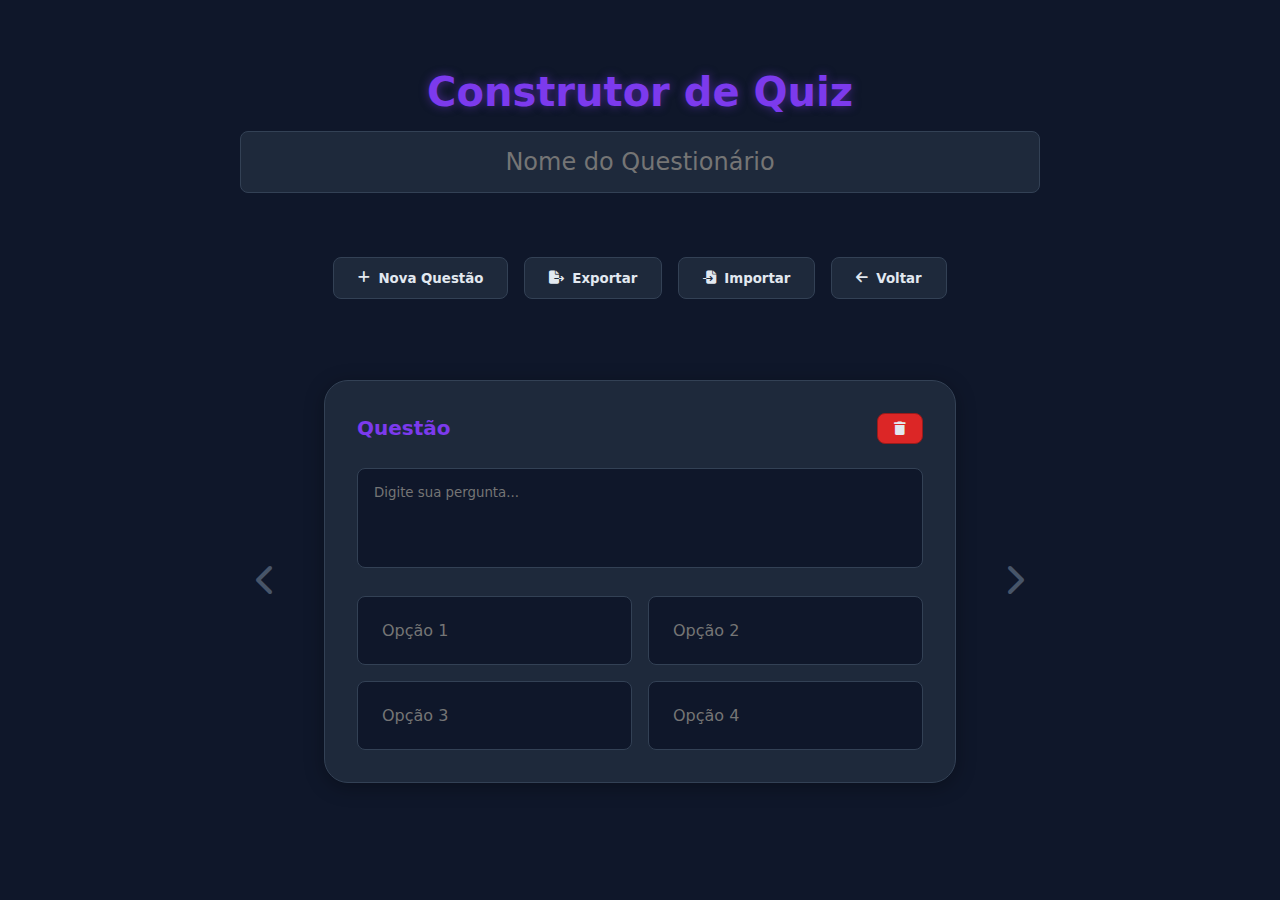
<file: public/builder.html>
<!DOCTYPE html>
<html lang="pt-br">
<head>
    <meta charset="UTF-8">
    <meta name="viewport" content="width=device-width, initial-scale=1.0">
    <title>Passa ou Repassa - Construir Quiz</title>
    <link href="icons/css/fontawesome.css" rel="stylesheet" />
    <link href="icons/css/brands.css" rel="stylesheet" />
    <link href="icons/css/solid.css" rel="stylesheet" />
    <style>
        * {
            margin: 0;
            padding: 0;
            box-sizing: border-box;
            font-family: 'Segoe UI', system-ui, sans-serif;
        }

        body {
            background: #0f172a;
            color: #e2e8f0;
            min-height: 100vh;
            display: flex;
            justify-content: center;
            align-items: center;
            padding: 2rem;
        }

        .container {
            max-width: 800px;
            width: 100%;
            margin: 0 auto;
            position: relative;
        }

        .header {
            text-align: center;
            margin-bottom: 2rem;
            position: relative;
        }

        h1 {
            font-size: 2.5rem;
            margin-bottom: 1rem;
            color: #7c3aed;
            text-shadow: 0 0 10px #7c3aed80;
            animation: neonPulse 2s infinite;
        }

        .question-block {
            background: #1e293b;
            border-radius: 24px;
            padding: 2rem;
            border: 1px solid #334155;
            box-shadow: 0 4px 20px rgba(0, 0, 0, 0.3);
            transition: all 0.5s cubic-bezier(0.4, 0, 0.2, 1);
            position: absolute;
            width: 100%;
            opacity: 0;
            transform: translateX(110%);
        }


        .controls {
            display: flex;
            gap: 1rem;
            margin-bottom: 2rem;
            justify-content: center;
            flex-wrap: wrap;
        }

        button {
            padding: 0.8rem 1.5rem;
            border: none;
            border-radius: 8px;
            cursor: pointer;
            font-weight: 600;
            transition: all 0.3s ease;
            display: flex;
            align-items: center;
            gap: 0.5rem;
            background: #1e293b;
            color: #e2e8f0;
            border: 1px solid #334155;
        }

        button:hover {
            transform: translateY(-2px);
            box-shadow: 0 2px 8px rgba(124, 58, 237, 0.3);
        }

        .question-carousel {
            display: flex;
            align-items: center;
            gap: 2rem;
            min-height: 400px;
            position: relative;
            overflow: hidden;
        }

        .carousel-nav {
            font-size: 2rem;
            cursor: pointer;
            padding: 1rem;
            transition: all 0.3s ease;
            min-width: 50px;
            text-align: center;
            color: #7c3aed;
            text-shadow: 0 0 10px #7c3aed80;
            z-index: 99999;
        }

        .carousel-nav.inactive {
            color: #475569;
            cursor: not-allowed;
            text-shadow: none;
        }
        .carousel-nav.active {
            color: #7c3aed;
            text-shadow: 0 0 10px #7c3aed80;
        }

        .questions-wrapper {
            flex: 1;
            position: relative;
            height: 500px;
            display: flex;
            align-items: center;
            gap: 10px;
            justify-content: center;
        }

        .correct-check {
            display: none;
        }

        .question-block {
            transition: all 0.5s cubic-bezier(0.4, 0, 0.2, 1);
            transform: translateX(110%);
            opacity: 0;
            position: absolute;
            width: 100%;
            margin-left: 50px;
            margin-right: 50px;
        }

        .question-block.active {
            transform: translateX(0);
            opacity: 1;
        }

        .question-block.prev {
            transform: translateX(-110%);
            opacity: 0.2;
            filter: blur(2px);
        }
        textarea {
            resize: none !important;
        }

        .question-block.next {
            transform: translateX(110%);
            opacity: 0.2;
            filter: blur(2px);
        }
        .question-block.slide-left {
            animation: slideOutLeft 0.2s forwards;
        }

        .question-block.slide-right {
            animation: slideOutRight 0.2s forwards;
        }

        @keyframes slideOutLeft {
            to {
                transform: translateX(-100%);
                opacity: 0;
            }
        }

        @keyframes slideOutRight {
            to {
                transform: translateX(100%);
                opacity: 0;
            }
        }

        .question-header {
            display: flex;
            justify-content: space-between;
            align-items: center;
            margin-bottom: 1.5rem;
        }

        .question-title {
            font-size: 1.25rem;
            font-weight: 600;
            color: #7c3aed;
        }

        textarea {
            width: 100%;
            background: #0f172a;
            border: 1px solid #334155;
            border-radius: 8px;
            padding: 1rem;
            color: #e2e8f0;
            margin-bottom: 1.5rem;
            resize: vertical;
            min-height: 100px;
            transition: all 0.3s ease;
        }

        textarea:focus {
            border-color: #7c3aed;
            box-shadow: 0 0 10px #7c3aed80;
            outline: none;
        }

        .options-grid {
            display: grid;
            grid-template-columns: repeat(2, 1fr);
            gap: 1rem;
        }

        .option-item {
            position: relative;
            background: #0f172a;
            border: 1px solid #334155;
            border-radius: 8px;
            padding: 1rem;
            transition: all 0.3s ease;
        }

        .option-item:hover {
            border-color: #7c3aed;
        }

        .option-item input {
            width: 100%;
            background: none;
            border: none;
            color: #e2e8f0;
            padding: 0.5rem;
            font-size: 1rem;
        }

        .correct-marker {
            position: absolute;
            top: -10px;
            right: -10px;
            background: #10b981;
            color: white;
            width: 24px;
            height: 24px;
            border-radius: 50%;
            display: none;
            align-items: center;
            justify-content: center;
            font-size: 14px;
            box-shadow: 0 2px 8px rgba(16, 185, 129, 0.3);
        }

        .correct-check:checked + .option-item {
            border: 2px solid #10b981;
            box-shadow: 0 0 10px #10b98180;
        }

        .correct-check:checked + .option-item .correct-marker {
            display: flex;
        }

        #questionnaire-title {
            width: 100%;
            background: #1e293b;
            border: 1px solid #334155;
            border-radius: 8px;
            padding: 1rem;
            font-size: 1.5rem;
            color: #e2e8f0;
            margin-bottom: 2rem;
            text-align: center;
            transition: all 0.3s ease;
        }

        #questionnaire-title:focus {
            border-color: #7c3aed;
            box-shadow: 0 0 10px #7c3aed80;
            outline: none;
        }

        @keyframes neonPulse {
            0%, 100% { text-shadow: 0 0 10px #7c3aed80; }
            50% { text-shadow: 0 0 20px #7c3aed, 0 0 30px #7c3aed80; }
        }

        .delete-btn {
            background: #dc2626;
            padding: 0.5rem 1rem;
            border-radius: 8px;
            border: 1px solid #991b1b;
            transition: all 0.3s ease;
        }

        .delete-btn:hover {
            background: #991b1b;
            transform: scale(1.05);
        }
    </style>
</head>
<body>
    <div class="container">
        <div class="header">
            <h1>Construtor de Quiz</h1>
            <input type="text" id="questionnaire-title" placeholder="Nome do Questionário">
        </div>

        <div class="controls">
            <button class="px-4 py-1 rounded-md bg-purple-600/40 border-2 border-purple-700 hover:bg-purple-800 transition-all text-white" onclick="addQuestion()">
                <i class="fa-solid fa-plus mr-2"></i> Nova Questão
            </button>
            <button class="px-4 py-1 rounded-md bg-green-600/40 border-2 border-green-700 hover:bg-green-800 transition-all text-white" onclick="generateQN()">
                <i class="fa-solid fa-file-export mr-2"></i> Exportar
            </button>
            <button class="px-4 py-1 rounded-md bg-blue-600/40 border-2 border-blue-700 hover:bg-blue-800 transition-all text-white" onclick="importQN()">
                <i class="fa-solid fa-file-import mr-2"></i> Importar
            </button>
            <button class="px-4 py-1 rounded-md bg-blue-600/40 border-2 border-blue-700 hover:bg-blue-800 transition-all text-white" onclick="window.location.href = '/'">
                <i class="fa-solid fa-arrow-left mr-2"></i> Voltar
            </button>
        </div>

        <div class="question-carousel">
            <div class="carousel-nav" id="prevBtn" onclick="prevQuestion()"><i class="fa-solid fa-chevron-left"></i></div>
            <div class="questions-wrapper" id="questions-container"></div>
            <div class="carousel-nav" id="nextBtn" onclick="nextQuestion()"><i class="fa-solid fa-chevron-right"></i></div>
        </div>
    </div>

    <script>
        let questions = [];
        let currentQuestion = 0;
        let xx = 0

        // Inicializa com uma questão
        window.onload = addQuestion;

        function createQuestionBlock() {
            const block = document.createElement('div');
            block.className = 'question-block';
            block.id = "block"+xx
            block.innerHTML = `
                <div class="question-header">
                    <div class="question-title">Questão</div>
                    <button class="delete-btn" onclick="deleteQuestion(${questions.length})">
                        <i class="fa-solid fa-trash"></i>
                    </button>
                </div>
                <textarea placeholder="Digite sua pergunta..." rows="3"></textarea>
                <div class="options-grid">
                    ${Array.from({length: 4}, (_, i) => `
                    <label>
                        <input type="radio" name="question${questions.length}" class="correct-check" 
                               onclick="toggleCorrect(this, ${questions.length}, ${i})">
                        <div class="option-item">
                            <div class="correct-marker">✓</div>
                            <input type="text" class="option-input" placeholder="Opção ${i + 1}">
                        </div>
                    </label>
                    `).join('')}
                </div>
            `;
            return block;
        }
        function prevQuestion() {
            if(currentQuestion > 0) {
                currentQuestion--;
                updateCarousel();
            }
        }

        function nextQuestion() {
            if(currentQuestion < questions.length - 1) {
                currentQuestion++;
                updateCarousel();
            }
        }

        // Função updateCarousel corrigida
        function updateCarousel() {
            const container = document.querySelectorAll('#questions-container .question-block');
            if (currentQuestion > container.length) {
                currentQuestion = container.length;
            }
            container.forEach((elmmt, index) => {
                const block = elmmt;
                
                if(index === currentQuestion) {
                    block.classList.remove('hidden');
                    block.classList.add('active');
                    block.classList.remove('prev');
                    block.classList.remove('next');
                } else if(index === currentQuestion - 1) {
                    block.classList.remove('hidden');
                    block.classList.remove('active');
                    block.classList.remove('next');
                    block.classList.add('prev');
                } else if(index === currentQuestion + 1) {
                    block.classList.remove('hidden');
                    block.classList.remove('active');
                    block.classList.remove('prev');
                    block.classList.add('next');
                } else {
                    block.classList.add('hidden');
                    block.classList.remove('active');
                    block.classList.remove('prev');
                    block.classList.remove('next');
                }
                
            });

            // Atualizar estado das setas
            const prevBtn = document.getElementById('prevBtn');
            const nextBtn = document.getElementById('nextBtn');
            
            prevBtn.classList.toggle('inactive', currentQuestion === 0);
            nextBtn.classList.toggle('inactive', currentQuestion === container.length - 1);
        }
        const qcontainer = document.querySelector('#questions-container');
        function addQuestion() {
            const container = document.querySelectorAll('#questions-container .question-block');
            xx++
            const newQuestion = {
                element: createQuestionBlock(),
                data: {
                    question: '',
                    options: Array(4).fill(''),
                    correct: -1
                }
            };
            qcontainer.appendChild(newQuestion.element)
            questions.push(newQuestion);
            currentQuestion = container.length;
            updateCarousel();
        }

        function deleteQuestion(index) {
            const qst =  document.querySelector("#block" + (parseInt(index)+1))
            questions.splice(index, 1);
            
            if(qst.classList.contains('active')) {
                currentQuestion = Math.min(currentQuestion, questions.length - 1);
            }
            
            qst.remove()
            
            updateCarousel();
        }

        function toggleCorrect(radio, questionIndex, optionIndex) {
            questions[questionIndex].data.correct = optionIndex;
            const options = radio.closest('.options-grid').querySelectorAll('.correct-check');
            options.forEach(opt => opt.checked = false);
            radio.checked = true;
        }

        function generateQN() {
            const title = document.getElementById('questionnaire-title').value.trim();
            if(!title) return alert('Digite um título!');

            let qnContent = `# ${title}\n`;
            
            questions.forEach(question => {
                const qText = question.element.querySelector('textarea').value.trim();
                const options = Array.from(question.element.querySelectorAll('.option-input')).map((input, i) => {
                    return i === question.data.correct ? `*${input.value.trim()}` : input.value.trim();
                });

                if(qText && options.every(opt => opt)) {
                    qnContent += `${qText} % ${options.join(' % ')}\n`;
                }
            });

            const blob = new Blob([qnContent], { type: 'text/plain' });
            const link = document.createElement('a');
            link.href = URL.createObjectURL(blob);
            link.download = `${title.replace(/[^\w]/g, '_')}.qn`;
            link.click();
        }

        function importQN() {
            const input = document.createElement('input');
            input.type = 'file';
            input.accept = '.qn';
            input.onchange = e => {
                const file = e.target.files[0];
                const reader = new FileReader();
                reader.onload = e => {
                    questions = [];
                    const lines = e.target.result.trim().split('\n');
                    document.getElementById('questionnaire-title').value = lines[0].slice(2).trim();
                    
                    lines.slice(1).forEach(line => {
                        addQuestion();
                        const question = questions[questions.length - 1];
                        const parts = line.split('%').map(p => p.trim());
                        
                        question.element.querySelector('textarea').value = parts[0];
                        parts.slice(1).forEach((opt, i) => {
                            const input = question.element.querySelectorAll('.option-input')[i];
                            const isCorrect = opt.startsWith('*');
                            
                            input.value = isCorrect ? opt.slice(1) : opt;
                            if(isCorrect) {
                                question.data.correct = i;
                                question.element.querySelectorAll('.correct-check')[i].checked = true;
                            }
                        });
                    });
                    currentQuestion = 0;
                    updateCarousel();
                };
                reader.readAsText(file);
            };
            input.click();
        }
    </script>
</body>
</html>
</file>
<file: public/icons/css/brands.css>
/*!
 * Font Awesome Free 6.6.0 by @fontawesome - https://fontawesome.com
 * License - https://fontawesome.com/license/free (Icons: CC BY 4.0, Fonts: SIL OFL 1.1, Code: MIT License)
 * Copyright 2024 Fonticons, Inc.
 */
:root, :host {
  --fa-style-family-brands: 'Font Awesome 6 Brands';
  --fa-font-brands: normal 400 1em/1 'Font Awesome 6 Brands'; }

@font-face {
  font-family: 'Font Awesome 6 Brands';
  font-style: normal;
  font-weight: 400;
  font-display: block;
  src: url("../webfonts/fa-brands-400.woff2") format("woff2"), url("../webfonts/fa-brands-400.ttf") format("truetype"); }

.fab,
.fa-brands {
  font-weight: 400; }

.fa-monero:before {
  content: "\f3d0"; }

.fa-hooli:before {
  content: "\f427"; }

.fa-yelp:before {
  content: "\f1e9"; }

.fa-cc-visa:before {
  content: "\f1f0"; }

.fa-lastfm:before {
  content: "\f202"; }

.fa-shopware:before {
  content: "\f5b5"; }

.fa-creative-commons-nc:before {
  content: "\f4e8"; }

.fa-aws:before {
  content: "\f375"; }

.fa-redhat:before {
  content: "\f7bc"; }

.fa-yoast:before {
  content: "\f2b1"; }

.fa-cloudflare:before {
  content: "\e07d"; }

.fa-ups:before {
  content: "\f7e0"; }

.fa-pixiv:before {
  content: "\e640"; }

.fa-wpexplorer:before {
  content: "\f2de"; }

.fa-dyalog:before {
  content: "\f399"; }

.fa-bity:before {
  content: "\f37a"; }

.fa-stackpath:before {
  content: "\f842"; }

.fa-buysellads:before {
  content: "\f20d"; }

.fa-first-order:before {
  content: "\f2b0"; }

.fa-modx:before {
  content: "\f285"; }

.fa-guilded:before {
  content: "\e07e"; }

.fa-vnv:before {
  content: "\f40b"; }

.fa-square-js:before {
  content: "\f3b9"; }

.fa-js-square:before {
  content: "\f3b9"; }

.fa-microsoft:before {
  content: "\f3ca"; }

.fa-qq:before {
  content: "\f1d6"; }

.fa-orcid:before {
  content: "\f8d2"; }

.fa-java:before {
  content: "\f4e4"; }

.fa-invision:before {
  content: "\f7b0"; }

.fa-creative-commons-pd-alt:before {
  content: "\f4ed"; }

.fa-centercode:before {
  content: "\f380"; }

.fa-glide-g:before {
  content: "\f2a6"; }

.fa-drupal:before {
  content: "\f1a9"; }

.fa-jxl:before {
  content: "\e67b"; }

.fa-dart-lang:before {
  content: "\e693"; }

.fa-hire-a-helper:before {
  content: "\f3b0"; }

.fa-creative-commons-by:before {
  content: "\f4e7"; }

.fa-unity:before {
  content: "\e049"; }

.fa-whmcs:before {
  content: "\f40d"; }

.fa-rocketchat:before {
  content: "\f3e8"; }

.fa-vk:before {
  content: "\f189"; }

.fa-untappd:before {
  content: "\f405"; }

.fa-mailchimp:before {
  content: "\f59e"; }

.fa-css3-alt:before {
  content: "\f38b"; }

.fa-square-reddit:before {
  content: "\f1a2"; }

.fa-reddit-square:before {
  content: "\f1a2"; }

.fa-vimeo-v:before {
  content: "\f27d"; }

.fa-contao:before {
  content: "\f26d"; }

.fa-square-font-awesome:before {
  content: "\e5ad"; }

.fa-deskpro:before {
  content: "\f38f"; }

.fa-brave:before {
  content: "\e63c"; }

.fa-sistrix:before {
  content: "\f3ee"; }

.fa-square-instagram:before {
  content: "\e055"; }

.fa-instagram-square:before {
  content: "\e055"; }

.fa-battle-net:before {
  content: "\f835"; }

.fa-the-red-yeti:before {
  content: "\f69d"; }

.fa-square-hacker-news:before {
  content: "\f3af"; }

.fa-hacker-news-square:before {
  content: "\f3af"; }

.fa-edge:before {
  content: "\f282"; }

.fa-threads:before {
  content: "\e618"; }

.fa-napster:before {
  content: "\f3d2"; }

.fa-square-snapchat:before {
  content: "\f2ad"; }

.fa-snapchat-square:before {
  content: "\f2ad"; }

.fa-google-plus-g:before {
  content: "\f0d5"; }

.fa-artstation:before {
  content: "\f77a"; }

.fa-markdown:before {
  content: "\f60f"; }

.fa-sourcetree:before {
  content: "\f7d3"; }

.fa-google-plus:before {
  content: "\f2b3"; }

.fa-diaspora:before {
  content: "\f791"; }

.fa-foursquare:before {
  content: "\f180"; }

.fa-stack-overflow:before {
  content: "\f16c"; }

.fa-github-alt:before {
  content: "\f113"; }

.fa-phoenix-squadron:before {
  content: "\f511"; }

.fa-pagelines:before {
  content: "\f18c"; }

.fa-algolia:before {
  content: "\f36c"; }

.fa-red-river:before {
  content: "\f3e3"; }

.fa-creative-commons-sa:before {
  content: "\f4ef"; }

.fa-safari:before {
  content: "\f267"; }

.fa-google:before {
  content: "\f1a0"; }

.fa-square-font-awesome-stroke:before {
  content: "\f35c"; }

.fa-font-awesome-alt:before {
  content: "\f35c"; }

.fa-atlassian:before {
  content: "\f77b"; }

.fa-linkedin-in:before {
  content: "\f0e1"; }

.fa-digital-ocean:before {
  content: "\f391"; }

.fa-nimblr:before {
  content: "\f5a8"; }

.fa-chromecast:before {
  content: "\f838"; }

.fa-evernote:before {
  content: "\f839"; }

.fa-hacker-news:before {
  content: "\f1d4"; }

.fa-creative-commons-sampling:before {
  content: "\f4f0"; }

.fa-adversal:before {
  content: "\f36a"; }

.fa-creative-commons:before {
  content: "\f25e"; }

.fa-watchman-monitoring:before {
  content: "\e087"; }

.fa-fonticons:before {
  content: "\f280"; }

.fa-weixin:before {
  content: "\f1d7"; }

.fa-shirtsinbulk:before {
  content: "\f214"; }

.fa-codepen:before {
  content: "\f1cb"; }

.fa-git-alt:before {
  content: "\f841"; }

.fa-lyft:before {
  content: "\f3c3"; }

.fa-rev:before {
  content: "\f5b2"; }

.fa-windows:before {
  content: "\f17a"; }

.fa-wizards-of-the-coast:before {
  content: "\f730"; }

.fa-square-viadeo:before {
  content: "\f2aa"; }

.fa-viadeo-square:before {
  content: "\f2aa"; }

.fa-meetup:before {
  content: "\f2e0"; }

.fa-centos:before {
  content: "\f789"; }

.fa-adn:before {
  content: "\f170"; }

.fa-cloudsmith:before {
  content: "\f384"; }

.fa-opensuse:before {
  content: "\e62b"; }

.fa-pied-piper-alt:before {
  content: "\f1a8"; }

.fa-square-dribbble:before {
  content: "\f397"; }

.fa-dribbble-square:before {
  content: "\f397"; }

.fa-codiepie:before {
  content: "\f284"; }

.fa-node:before {
  content: "\f419"; }

.fa-mix:before {
  content: "\f3cb"; }

.fa-steam:before {
  content: "\f1b6"; }

.fa-cc-apple-pay:before {
  content: "\f416"; }

.fa-scribd:before {
  content: "\f28a"; }

.fa-debian:before {
  content: "\e60b"; }

.fa-openid:before {
  content: "\f19b"; }

.fa-instalod:before {
  content: "\e081"; }

.fa-expeditedssl:before {
  content: "\f23e"; }

.fa-sellcast:before {
  content: "\f2da"; }

.fa-square-twitter:before {
  content: "\f081"; }

.fa-twitter-square:before {
  content: "\f081"; }

.fa-r-project:before {
  content: "\f4f7"; }

.fa-delicious:before {
  content: "\f1a5"; }

.fa-freebsd:before {
  content: "\f3a4"; }

.fa-vuejs:before {
  content: "\f41f"; }

.fa-accusoft:before {
  content: "\f369"; }

.fa-ioxhost:before {
  content: "\f208"; }

.fa-fonticons-fi:before {
  content: "\f3a2"; }

.fa-app-store:before {
  content: "\f36f"; }

.fa-cc-mastercard:before {
  content: "\f1f1"; }

.fa-itunes-note:before {
  content: "\f3b5"; }

.fa-golang:before {
  content: "\e40f"; }

.fa-kickstarter:before {
  content: "\f3bb"; }

.fa-square-kickstarter:before {
  content: "\f3bb"; }

.fa-grav:before {
  content: "\f2d6"; }

.fa-weibo:before {
  content: "\f18a"; }

.fa-uncharted:before {
  content: "\e084"; }

.fa-firstdraft:before {
  content: "\f3a1"; }

.fa-square-youtube:before {
  content: "\f431"; }

.fa-youtube-square:before {
  content: "\f431"; }

.fa-wikipedia-w:before {
  content: "\f266"; }

.fa-wpressr:before {
  content: "\f3e4"; }

.fa-rendact:before {
  content: "\f3e4"; }

.fa-angellist:before {
  content: "\f209"; }

.fa-galactic-republic:before {
  content: "\f50c"; }

.fa-nfc-directional:before {
  content: "\e530"; }

.fa-skype:before {
  content: "\f17e"; }

.fa-joget:before {
  content: "\f3b7"; }

.fa-fedora:before {
  content: "\f798"; }

.fa-stripe-s:before {
  content: "\f42a"; }

.fa-meta:before {
  content: "\e49b"; }

.fa-laravel:before {
  content: "\f3bd"; }

.fa-hotjar:before {
  content: "\f3b1"; }

.fa-bluetooth-b:before {
  content: "\f294"; }

.fa-square-letterboxd:before {
  content: "\e62e"; }

.fa-sticker-mule:before {
  content: "\f3f7"; }

.fa-creative-commons-zero:before {
  content: "\f4f3"; }

.fa-hips:before {
  content: "\f452"; }

.fa-behance:before {
  content: "\f1b4"; }

.fa-reddit:before {
  content: "\f1a1"; }

.fa-discord:before {
  content: "\f392"; }

.fa-chrome:before {
  content: "\f268"; }

.fa-app-store-ios:before {
  content: "\f370"; }

.fa-cc-discover:before {
  content: "\f1f2"; }

.fa-wpbeginner:before {
  content: "\f297"; }

.fa-confluence:before {
  content: "\f78d"; }

.fa-shoelace:before {
  content: "\e60c"; }

.fa-mdb:before {
  content: "\f8ca"; }

.fa-dochub:before {
  content: "\f394"; }

.fa-accessible-icon:before {
  content: "\f368"; }

.fa-ebay:before {
  content: "\f4f4"; }

.fa-amazon:before {
  content: "\f270"; }

.fa-unsplash:before {
  content: "\e07c"; }

.fa-yarn:before {
  content: "\f7e3"; }

.fa-square-steam:before {
  content: "\f1b7"; }

.fa-steam-square:before {
  content: "\f1b7"; }

.fa-500px:before {
  content: "\f26e"; }

.fa-square-vimeo:before {
  content: "\f194"; }

.fa-vimeo-square:before {
  content: "\f194"; }

.fa-asymmetrik:before {
  content: "\f372"; }

.fa-font-awesome:before {
  content: "\f2b4"; }

.fa-font-awesome-flag:before {
  content: "\f2b4"; }

.fa-font-awesome-logo-full:before {
  content: "\f2b4"; }

.fa-gratipay:before {
  content: "\f184"; }

.fa-apple:before {
  content: "\f179"; }

.fa-hive:before {
  content: "\e07f"; }

.fa-gitkraken:before {
  content: "\f3a6"; }

.fa-keybase:before {
  content: "\f4f5"; }

.fa-apple-pay:before {
  content: "\f415"; }

.fa-padlet:before {
  content: "\e4a0"; }

.fa-amazon-pay:before {
  content: "\f42c"; }

.fa-square-github:before {
  content: "\f092"; }

.fa-github-square:before {
  content: "\f092"; }

.fa-stumbleupon:before {
  content: "\f1a4"; }

.fa-fedex:before {
  content: "\f797"; }

.fa-phoenix-framework:before {
  content: "\f3dc"; }

.fa-shopify:before {
  content: "\e057"; }

.fa-neos:before {
  content: "\f612"; }

.fa-square-threads:before {
  content: "\e619"; }

.fa-hackerrank:before {
  content: "\f5f7"; }

.fa-researchgate:before {
  content: "\f4f8"; }

.fa-swift:before {
  content: "\f8e1"; }

.fa-angular:before {
  content: "\f420"; }

.fa-speakap:before {
  content: "\f3f3"; }

.fa-angrycreative:before {
  content: "\f36e"; }

.fa-y-combinator:before {
  content: "\f23b"; }

.fa-empire:before {
  content: "\f1d1"; }

.fa-envira:before {
  content: "\f299"; }

.fa-google-scholar:before {
  content: "\e63b"; }

.fa-square-gitlab:before {
  content: "\e5ae"; }

.fa-gitlab-square:before {
  content: "\e5ae"; }

.fa-studiovinari:before {
  content: "\f3f8"; }

.fa-pied-piper:before {
  content: "\f2ae"; }

.fa-wordpress:before {
  content: "\f19a"; }

.fa-product-hunt:before {
  content: "\f288"; }

.fa-firefox:before {
  content: "\f269"; }

.fa-linode:before {
  content: "\f2b8"; }

.fa-goodreads:before {
  content: "\f3a8"; }

.fa-square-odnoklassniki:before {
  content: "\f264"; }

.fa-odnoklassniki-square:before {
  content: "\f264"; }

.fa-jsfiddle:before {
  content: "\f1cc"; }

.fa-sith:before {
  content: "\f512"; }

.fa-themeisle:before {
  content: "\f2b2"; }

.fa-page4:before {
  content: "\f3d7"; }

.fa-hashnode:before {
  content: "\e499"; }

.fa-react:before {
  content: "\f41b"; }

.fa-cc-paypal:before {
  content: "\f1f4"; }

.fa-squarespace:before {
  content: "\f5be"; }

.fa-cc-stripe:before {
  content: "\f1f5"; }

.fa-creative-commons-share:before {
  content: "\f4f2"; }

.fa-bitcoin:before {
  content: "\f379"; }

.fa-keycdn:before {
  content: "\f3ba"; }

.fa-opera:before {
  content: "\f26a"; }

.fa-itch-io:before {
  content: "\f83a"; }

.fa-umbraco:before {
  content: "\f8e8"; }

.fa-galactic-senate:before {
  content: "\f50d"; }

.fa-ubuntu:before {
  content: "\f7df"; }

.fa-draft2digital:before {
  content: "\f396"; }

.fa-stripe:before {
  content: "\f429"; }

.fa-houzz:before {
  content: "\f27c"; }

.fa-gg:before {
  content: "\f260"; }

.fa-dhl:before {
  content: "\f790"; }

.fa-square-pinterest:before {
  content: "\f0d3"; }

.fa-pinterest-square:before {
  content: "\f0d3"; }

.fa-xing:before {
  content: "\f168"; }

.fa-blackberry:before {
  content: "\f37b"; }

.fa-creative-commons-pd:before {
  content: "\f4ec"; }

.fa-playstation:before {
  content: "\f3df"; }

.fa-quinscape:before {
  content: "\f459"; }

.fa-less:before {
  content: "\f41d"; }

.fa-blogger-b:before {
  content: "\f37d"; }

.fa-opencart:before {
  content: "\f23d"; }

.fa-vine:before {
  content: "\f1ca"; }

.fa-signal-messenger:before {
  content: "\e663"; }

.fa-paypal:before {
  content: "\f1ed"; }

.fa-gitlab:before {
  content: "\f296"; }

.fa-typo3:before {
  content: "\f42b"; }

.fa-reddit-alien:before {
  content: "\f281"; }

.fa-yahoo:before {
  content: "\f19e"; }

.fa-dailymotion:before {
  content: "\e052"; }

.fa-affiliatetheme:before {
  content: "\f36b"; }

.fa-pied-piper-pp:before {
  content: "\f1a7"; }

.fa-bootstrap:before {
  content: "\f836"; }

.fa-odnoklassniki:before {
  content: "\f263"; }

.fa-nfc-symbol:before {
  content: "\e531"; }

.fa-mintbit:before {
  content: "\e62f"; }

.fa-ethereum:before {
  content: "\f42e"; }

.fa-speaker-deck:before {
  content: "\f83c"; }

.fa-creative-commons-nc-eu:before {
  content: "\f4e9"; }

.fa-patreon:before {
  content: "\f3d9"; }

.fa-avianex:before {
  content: "\f374"; }

.fa-ello:before {
  content: "\f5f1"; }

.fa-gofore:before {
  content: "\f3a7"; }

.fa-bimobject:before {
  content: "\f378"; }

.fa-brave-reverse:before {
  content: "\e63d"; }

.fa-facebook-f:before {
  content: "\f39e"; }

.fa-square-google-plus:before {
  content: "\f0d4"; }

.fa-google-plus-square:before {
  content: "\f0d4"; }

.fa-web-awesome:before {
  content: "\e682"; }

.fa-mandalorian:before {
  content: "\f50f"; }

.fa-first-order-alt:before {
  content: "\f50a"; }

.fa-osi:before {
  content: "\f41a"; }

.fa-google-wallet:before {
  content: "\f1ee"; }

.fa-d-and-d-beyond:before {
  content: "\f6ca"; }

.fa-periscope:before {
  content: "\f3da"; }

.fa-fulcrum:before {
  content: "\f50b"; }

.fa-cloudscale:before {
  content: "\f383"; }

.fa-forumbee:before {
  content: "\f211"; }

.fa-mizuni:before {
  content: "\f3cc"; }

.fa-schlix:before {
  content: "\f3ea"; }

.fa-square-xing:before {
  content: "\f169"; }

.fa-xing-square:before {
  content: "\f169"; }

.fa-bandcamp:before {
  content: "\f2d5"; }

.fa-wpforms:before {
  content: "\f298"; }

.fa-cloudversify:before {
  content: "\f385"; }

.fa-usps:before {
  content: "\f7e1"; }

.fa-megaport:before {
  content: "\f5a3"; }

.fa-magento:before {
  content: "\f3c4"; }

.fa-spotify:before {
  content: "\f1bc"; }

.fa-optin-monster:before {
  content: "\f23c"; }

.fa-fly:before {
  content: "\f417"; }

.fa-aviato:before {
  content: "\f421"; }

.fa-itunes:before {
  content: "\f3b4"; }

.fa-cuttlefish:before {
  content: "\f38c"; }

.fa-blogger:before {
  content: "\f37c"; }

.fa-flickr:before {
  content: "\f16e"; }

.fa-viber:before {
  content: "\f409"; }

.fa-soundcloud:before {
  content: "\f1be"; }

.fa-digg:before {
  content: "\f1a6"; }

.fa-tencent-weibo:before {
  content: "\f1d5"; }

.fa-letterboxd:before {
  content: "\e62d"; }

.fa-symfony:before {
  content: "\f83d"; }

.fa-maxcdn:before {
  content: "\f136"; }

.fa-etsy:before {
  content: "\f2d7"; }

.fa-facebook-messenger:before {
  content: "\f39f"; }

.fa-audible:before {
  content: "\f373"; }

.fa-think-peaks:before {
  content: "\f731"; }

.fa-bilibili:before {
  content: "\e3d9"; }

.fa-erlang:before {
  content: "\f39d"; }

.fa-x-twitter:before {
  content: "\e61b"; }

.fa-cotton-bureau:before {
  content: "\f89e"; }

.fa-dashcube:before {
  content: "\f210"; }

.fa-42-group:before {
  content: "\e080"; }

.fa-innosoft:before {
  content: "\e080"; }

.fa-stack-exchange:before {
  content: "\f18d"; }

.fa-elementor:before {
  content: "\f430"; }

.fa-square-pied-piper:before {
  content: "\e01e"; }

.fa-pied-piper-square:before {
  content: "\e01e"; }

.fa-creative-commons-nd:before {
  content: "\f4eb"; }

.fa-palfed:before {
  content: "\f3d8"; }

.fa-superpowers:before {
  content: "\f2dd"; }

.fa-resolving:before {
  content: "\f3e7"; }

.fa-xbox:before {
  content: "\f412"; }

.fa-square-web-awesome-stroke:before {
  content: "\e684"; }

.fa-searchengin:before {
  content: "\f3eb"; }

.fa-tiktok:before {
  content: "\e07b"; }

.fa-square-facebook:before {
  content: "\f082"; }

.fa-facebook-square:before {
  content: "\f082"; }

.fa-renren:before {
  content: "\f18b"; }

.fa-linux:before {
  content: "\f17c"; }

.fa-glide:before {
  content: "\f2a5"; }

.fa-linkedin:before {
  content: "\f08c"; }

.fa-hubspot:before {
  content: "\f3b2"; }

.fa-deploydog:before {
  content: "\f38e"; }

.fa-twitch:before {
  content: "\f1e8"; }

.fa-flutter:before {
  content: "\e694"; }

.fa-ravelry:before {
  content: "\f2d9"; }

.fa-mixer:before {
  content: "\e056"; }

.fa-square-lastfm:before {
  content: "\f203"; }

.fa-lastfm-square:before {
  content: "\f203"; }

.fa-vimeo:before {
  content: "\f40a"; }

.fa-mendeley:before {
  content: "\f7b3"; }

.fa-uniregistry:before {
  content: "\f404"; }

.fa-figma:before {
  content: "\f799"; }

.fa-creative-commons-remix:before {
  content: "\f4ee"; }

.fa-cc-amazon-pay:before {
  content: "\f42d"; }

.fa-dropbox:before {
  content: "\f16b"; }

.fa-instagram:before {
  content: "\f16d"; }

.fa-cmplid:before {
  content: "\e360"; }

.fa-upwork:before {
  content: "\e641"; }

.fa-facebook:before {
  content: "\f09a"; }

.fa-gripfire:before {
  content: "\f3ac"; }

.fa-jedi-order:before {
  content: "\f50e"; }

.fa-uikit:before {
  content: "\f403"; }

.fa-fort-awesome-alt:before {
  content: "\f3a3"; }

.fa-phabricator:before {
  content: "\f3db"; }

.fa-ussunnah:before {
  content: "\f407"; }

.fa-earlybirds:before {
  content: "\f39a"; }

.fa-trade-federation:before {
  content: "\f513"; }

.fa-autoprefixer:before {
  content: "\f41c"; }

.fa-whatsapp:before {
  content: "\f232"; }

.fa-square-upwork:before {
  content: "\e67c"; }

.fa-slideshare:before {
  content: "\f1e7"; }

.fa-google-play:before {
  content: "\f3ab"; }

.fa-viadeo:before {
  content: "\f2a9"; }

.fa-line:before {
  content: "\f3c0"; }

.fa-google-drive:before {
  content: "\f3aa"; }

.fa-servicestack:before {
  content: "\f3ec"; }

.fa-simplybuilt:before {
  content: "\f215"; }

.fa-bitbucket:before {
  content: "\f171"; }

.fa-imdb:before {
  content: "\f2d8"; }

.fa-deezer:before {
  content: "\e077"; }

.fa-raspberry-pi:before {
  content: "\f7bb"; }

.fa-jira:before {
  content: "\f7b1"; }

.fa-docker:before {
  content: "\f395"; }

.fa-screenpal:before {
  content: "\e570"; }

.fa-bluetooth:before {
  content: "\f293"; }

.fa-gitter:before {
  content: "\f426"; }

.fa-d-and-d:before {
  content: "\f38d"; }

.fa-microblog:before {
  content: "\e01a"; }

.fa-cc-diners-club:before {
  content: "\f24c"; }

.fa-gg-circle:before {
  content: "\f261"; }

.fa-pied-piper-hat:before {
  content: "\f4e5"; }

.fa-kickstarter-k:before {
  content: "\f3bc"; }

.fa-yandex:before {
  content: "\f413"; }

.fa-readme:before {
  content: "\f4d5"; }

.fa-html5:before {
  content: "\f13b"; }

.fa-sellsy:before {
  content: "\f213"; }

.fa-square-web-awesome:before {
  content: "\e683"; }

.fa-sass:before {
  content: "\f41e"; }

.fa-wirsindhandwerk:before {
  content: "\e2d0"; }

.fa-wsh:before {
  content: "\e2d0"; }

.fa-buromobelexperte:before {
  content: "\f37f"; }

.fa-salesforce:before {
  content: "\f83b"; }

.fa-octopus-deploy:before {
  content: "\e082"; }

.fa-medapps:before {
  content: "\f3c6"; }

.fa-ns8:before {
  content: "\f3d5"; }

.fa-pinterest-p:before {
  content: "\f231"; }

.fa-apper:before {
  content: "\f371"; }

.fa-fort-awesome:before {
  content: "\f286"; }

.fa-waze:before {
  content: "\f83f"; }

.fa-bluesky:before {
  content: "\e671"; }

.fa-cc-jcb:before {
  content: "\f24b"; }

.fa-snapchat:before {
  content: "\f2ab"; }

.fa-snapchat-ghost:before {
  content: "\f2ab"; }

.fa-fantasy-flight-games:before {
  content: "\f6dc"; }

.fa-rust:before {
  content: "\e07a"; }

.fa-wix:before {
  content: "\f5cf"; }

.fa-square-behance:before {
  content: "\f1b5"; }

.fa-behance-square:before {
  content: "\f1b5"; }

.fa-supple:before {
  content: "\f3f9"; }

.fa-webflow:before {
  content: "\e65c"; }

.fa-rebel:before {
  content: "\f1d0"; }

.fa-css3:before {
  content: "\f13c"; }

.fa-staylinked:before {
  content: "\f3f5"; }

.fa-kaggle:before {
  content: "\f5fa"; }

.fa-space-awesome:before {
  content: "\e5ac"; }

.fa-deviantart:before {
  content: "\f1bd"; }

.fa-cpanel:before {
  content: "\f388"; }

.fa-goodreads-g:before {
  content: "\f3a9"; }

.fa-square-git:before {
  content: "\f1d2"; }

.fa-git-square:before {
  content: "\f1d2"; }

.fa-square-tumblr:before {
  content: "\f174"; }

.fa-tumblr-square:before {
  content: "\f174"; }

.fa-trello:before {
  content: "\f181"; }

.fa-creative-commons-nc-jp:before {
  content: "\f4ea"; }

.fa-get-pocket:before {
  content: "\f265"; }

.fa-perbyte:before {
  content: "\e083"; }

.fa-grunt:before {
  content: "\f3ad"; }

.fa-weebly:before {
  content: "\f5cc"; }

.fa-connectdevelop:before {
  content: "\f20e"; }

.fa-leanpub:before {
  content: "\f212"; }

.fa-black-tie:before {
  content: "\f27e"; }

.fa-themeco:before {
  content: "\f5c6"; }

.fa-python:before {
  content: "\f3e2"; }

.fa-android:before {
  content: "\f17b"; }

.fa-bots:before {
  content: "\e340"; }

.fa-free-code-camp:before {
  content: "\f2c5"; }

.fa-hornbill:before {
  content: "\f592"; }

.fa-js:before {
  content: "\f3b8"; }

.fa-ideal:before {
  content: "\e013"; }

.fa-git:before {
  content: "\f1d3"; }

.fa-dev:before {
  content: "\f6cc"; }

.fa-sketch:before {
  content: "\f7c6"; }

.fa-yandex-international:before {
  content: "\f414"; }

.fa-cc-amex:before {
  content: "\f1f3"; }

.fa-uber:before {
  content: "\f402"; }

.fa-github:before {
  content: "\f09b"; }

.fa-php:before {
  content: "\f457"; }

.fa-alipay:before {
  content: "\f642"; }

.fa-youtube:before {
  content: "\f167"; }

.fa-skyatlas:before {
  content: "\f216"; }

.fa-firefox-browser:before {
  content: "\e007"; }

.fa-replyd:before {
  content: "\f3e6"; }

.fa-suse:before {
  content: "\f7d6"; }

.fa-jenkins:before {
  content: "\f3b6"; }

.fa-twitter:before {
  content: "\f099"; }

.fa-rockrms:before {
  content: "\f3e9"; }

.fa-pinterest:before {
  content: "\f0d2"; }

.fa-buffer:before {
  content: "\f837"; }

.fa-npm:before {
  content: "\f3d4"; }

.fa-yammer:before {
  content: "\f840"; }

.fa-btc:before {
  content: "\f15a"; }

.fa-dribbble:before {
  content: "\f17d"; }

.fa-stumbleupon-circle:before {
  content: "\f1a3"; }

.fa-internet-explorer:before {
  content: "\f26b"; }

.fa-stubber:before {
  content: "\e5c7"; }

.fa-telegram:before {
  content: "\f2c6"; }

.fa-telegram-plane:before {
  content: "\f2c6"; }

.fa-old-republic:before {
  content: "\f510"; }

.fa-odysee:before {
  content: "\e5c6"; }

.fa-square-whatsapp:before {
  content: "\f40c"; }

.fa-whatsapp-square:before {
  content: "\f40c"; }

.fa-node-js:before {
  content: "\f3d3"; }

.fa-edge-legacy:before {
  content: "\e078"; }

.fa-slack:before {
  content: "\f198"; }

.fa-slack-hash:before {
  content: "\f198"; }

.fa-medrt:before {
  content: "\f3c8"; }

.fa-usb:before {
  content: "\f287"; }

.fa-tumblr:before {
  content: "\f173"; }

.fa-vaadin:before {
  content: "\f408"; }

.fa-quora:before {
  content: "\f2c4"; }

.fa-square-x-twitter:before {
  content: "\e61a"; }

.fa-reacteurope:before {
  content: "\f75d"; }

.fa-medium:before {
  content: "\f23a"; }

.fa-medium-m:before {
  content: "\f23a"; }

.fa-amilia:before {
  content: "\f36d"; }

.fa-mixcloud:before {
  content: "\f289"; }

.fa-flipboard:before {
  content: "\f44d"; }

.fa-viacoin:before {
  content: "\f237"; }

.fa-critical-role:before {
  content: "\f6c9"; }

.fa-sitrox:before {
  content: "\e44a"; }

.fa-discourse:before {
  content: "\f393"; }

.fa-joomla:before {
  content: "\f1aa"; }

.fa-mastodon:before {
  content: "\f4f6"; }

.fa-airbnb:before {
  content: "\f834"; }

.fa-wolf-pack-battalion:before {
  content: "\f514"; }

.fa-buy-n-large:before {
  content: "\f8a6"; }

.fa-gulp:before {
  content: "\f3ae"; }

.fa-creative-commons-sampling-plus:before {
  content: "\f4f1"; }

.fa-strava:before {
  content: "\f428"; }

.fa-ember:before {
  content: "\f423"; }

.fa-canadian-maple-leaf:before {
  content: "\f785"; }

.fa-teamspeak:before {
  content: "\f4f9"; }

.fa-pushed:before {
  content: "\f3e1"; }

.fa-wordpress-simple:before {
  content: "\f411"; }

.fa-nutritionix:before {
  content: "\f3d6"; }

.fa-wodu:before {
  content: "\e088"; }

.fa-google-pay:before {
  content: "\e079"; }

.fa-intercom:before {
  content: "\f7af"; }

.fa-zhihu:before {
  content: "\f63f"; }

.fa-korvue:before {
  content: "\f42f"; }

.fa-pix:before {
  content: "\e43a"; }

.fa-steam-symbol:before {
  content: "\f3f6"; }
</file>
<file: public/icons/css/solid.css>
/*!
 * Font Awesome Free 6.6.0 by @fontawesome - https://fontawesome.com
 * License - https://fontawesome.com/license/free (Icons: CC BY 4.0, Fonts: SIL OFL 1.1, Code: MIT License)
 * Copyright 2024 Fonticons, Inc.
 */
:root, :host {
  --fa-style-family-classic: 'Font Awesome 6 Free';
  --fa-font-solid: normal 900 1em/1 'Font Awesome 6 Free'; }

@font-face {
  font-family: 'Font Awesome 6 Free';
  font-style: normal;
  font-weight: 900;
  font-display: block;
  src: url("../webfonts/fa-solid-900.woff2") format("woff2"), url("../webfonts/fa-solid-900.ttf") format("truetype"); }

.fas,
.fa-solid {
  font-weight: 900; }
</file>
